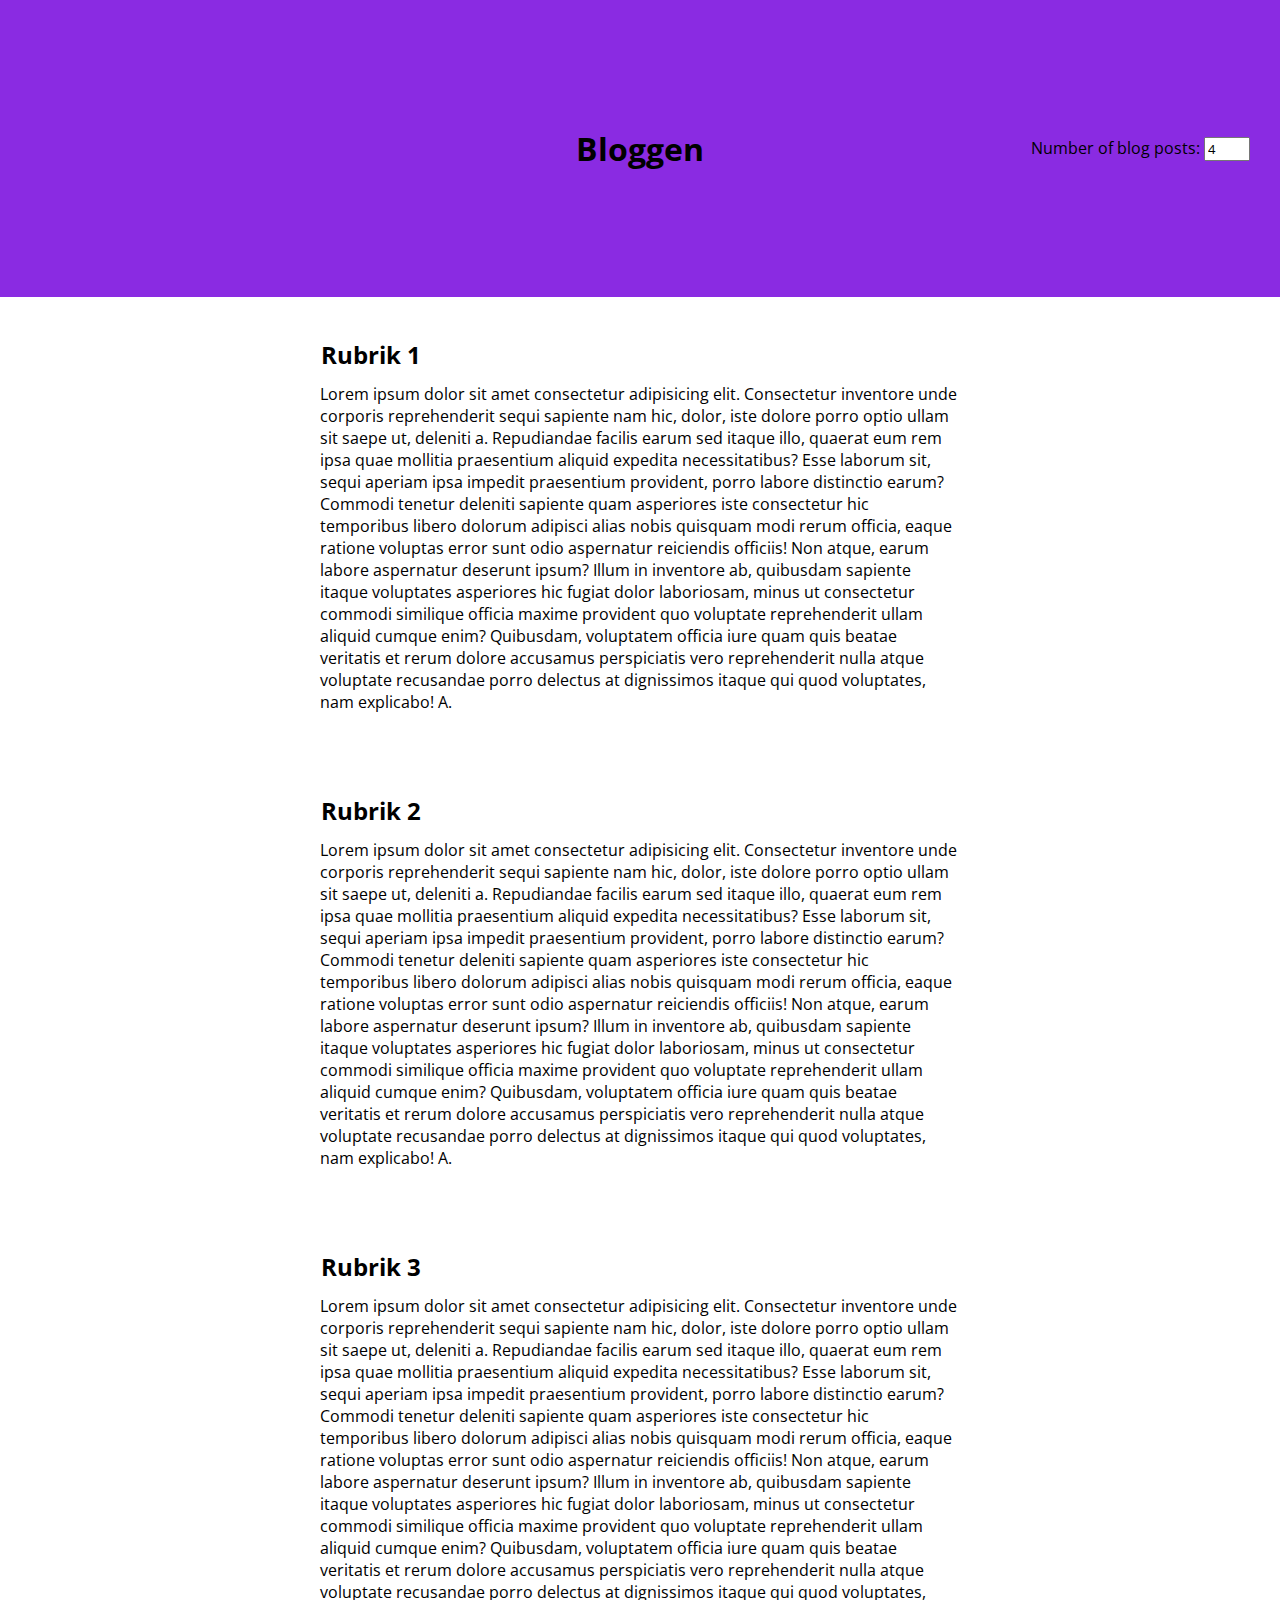
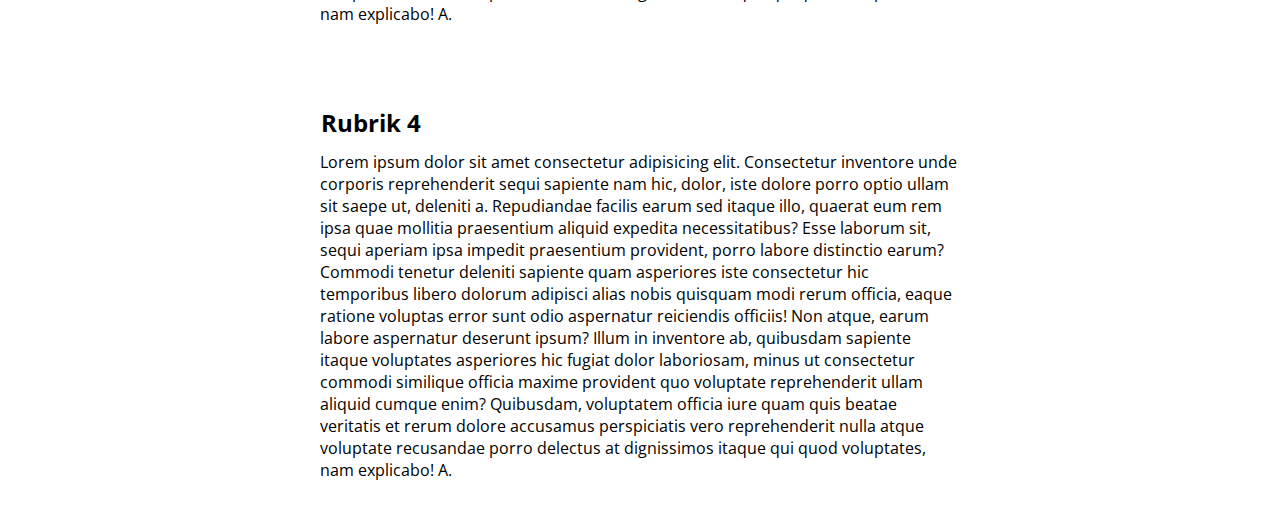
<file: Elin/index.html>
<!DOCTYPE html>
<html lang="en">
  <head>
    <meta charset="UTF-8" />
    <meta http-equiv="X-UA-Compatible" content="IE=edge" />
    <meta name="viewport" content="width=device-width, initial-scale=1.0" />
    <link rel="stylesheet" href="style.css" />
    <link href="https://fonts.googleapis.com/css2?family=Open+Sans:wght@300&display=swap" rel="stylesheet">
    <script src="script.js" defer></script>
    <title>Bloggen</title>
  </head>
  <body>
    <header>
      <h1>Bloggen</h1>
      <div class="inputBox">
        <label for="number-of-posts">Number of blog posts:</label>
        <input type="number" id="number-of-posts" name="number-of-posts"
         min="0" max="" value="4">
      </div>
    </header>

   

    <main>
        <div class="container">
      <article>
        <h2>Rubrik 1</h2>
        <p>
          Lorem ipsum dolor sit amet consectetur adipisicing elit. Consectetur
          inventore unde corporis reprehenderit sequi sapiente nam hic, dolor,
          iste dolore porro optio ullam sit saepe ut, deleniti a. Repudiandae
          facilis earum sed itaque illo, quaerat eum rem ipsa quae mollitia
          praesentium aliquid expedita necessitatibus? Esse laborum sit, sequi
          aperiam ipsa impedit praesentium provident, porro labore distinctio
          earum? Commodi tenetur deleniti sapiente quam asperiores iste
          consectetur hic temporibus libero dolorum adipisci alias nobis
          quisquam modi rerum officia, eaque ratione voluptas error sunt odio
          aspernatur reiciendis officiis! Non atque, earum labore aspernatur
          deserunt ipsum? Illum in inventore ab, quibusdam sapiente itaque
          voluptates asperiores hic fugiat dolor laboriosam, minus ut
          consectetur commodi similique officia maxime provident quo voluptate
          reprehenderit ullam aliquid cumque enim? Quibusdam, voluptatem officia
          iure quam quis beatae veritatis et rerum dolore accusamus perspiciatis
          vero reprehenderit nulla atque voluptate recusandae porro delectus at
          dignissimos itaque qui quod voluptates, nam explicabo! A.
        </p>
      </article>

      <article>
        <h2>Rubrik 2</h2>
        <p>
          Lorem ipsum dolor sit amet consectetur adipisicing elit. Consectetur
          inventore unde corporis reprehenderit sequi sapiente nam hic, dolor,
          iste dolore porro optio ullam sit saepe ut, deleniti a. Repudiandae
          facilis earum sed itaque illo, quaerat eum rem ipsa quae mollitia
          praesentium aliquid expedita necessitatibus? Esse laborum sit, sequi
          aperiam ipsa impedit praesentium provident, porro labore distinctio
          earum? Commodi tenetur deleniti sapiente quam asperiores iste
          consectetur hic temporibus libero dolorum adipisci alias nobis
          quisquam modi rerum officia, eaque ratione voluptas error sunt odio
          aspernatur reiciendis officiis! Non atque, earum labore aspernatur
          deserunt ipsum? Illum in inventore ab, quibusdam sapiente itaque
          voluptates asperiores hic fugiat dolor laboriosam, minus ut
          consectetur commodi similique officia maxime provident quo voluptate
          reprehenderit ullam aliquid cumque enim? Quibusdam, voluptatem officia
          iure quam quis beatae veritatis et rerum dolore accusamus perspiciatis
          vero reprehenderit nulla atque voluptate recusandae porro delectus at
          dignissimos itaque qui quod voluptates, nam explicabo! A.
        </p>
      </article>

      <article>
        <h2>Rubrik 3</h2>
        <p>
          Lorem ipsum dolor sit amet consectetur adipisicing elit. Consectetur
          inventore unde corporis reprehenderit sequi sapiente nam hic, dolor,
          iste dolore porro optio ullam sit saepe ut, deleniti a. Repudiandae
          facilis earum sed itaque illo, quaerat eum rem ipsa quae mollitia
          praesentium aliquid expedita necessitatibus? Esse laborum sit, sequi
          aperiam ipsa impedit praesentium provident, porro labore distinctio
          earum? Commodi tenetur deleniti sapiente quam asperiores iste
          consectetur hic temporibus libero dolorum adipisci alias nobis
          quisquam modi rerum officia, eaque ratione voluptas error sunt odio
          aspernatur reiciendis officiis! Non atque, earum labore aspernatur
          deserunt ipsum? Illum in inventore ab, quibusdam sapiente itaque
          voluptates asperiores hic fugiat dolor laboriosam, minus ut
          consectetur commodi similique officia maxime provident quo voluptate
          reprehenderit ullam aliquid cumque enim? Quibusdam, voluptatem officia
          iure quam quis beatae veritatis et rerum dolore accusamus perspiciatis
          vero reprehenderit nulla atque voluptate recusandae porro delectus at
          dignissimos itaque qui quod voluptates, nam explicabo! A.
        </p>
      </article>

      <article>
        <h2>Rubrik 4</h2>
        <p>
          Lorem ipsum dolor sit amet consectetur adipisicing elit. Consectetur
          inventore unde corporis reprehenderit sequi sapiente nam hic, dolor,
          iste dolore porro optio ullam sit saepe ut, deleniti a. Repudiandae
          facilis earum sed itaque illo, quaerat eum rem ipsa quae mollitia
          praesentium aliquid expedita necessitatibus? Esse laborum sit, sequi
          aperiam ipsa impedit praesentium provident, porro labore distinctio
          earum? Commodi tenetur deleniti sapiente quam asperiores iste
          consectetur hic temporibus libero dolorum adipisci alias nobis
          quisquam modi rerum officia, eaque ratione voluptas error sunt odio
          aspernatur reiciendis officiis! Non atque, earum labore aspernatur
          deserunt ipsum? Illum in inventore ab, quibusdam sapiente itaque
          voluptates asperiores hic fugiat dolor laboriosam, minus ut
          consectetur commodi similique officia maxime provident quo voluptate
          reprehenderit ullam aliquid cumque enim? Quibusdam, voluptatem officia
          iure quam quis beatae veritatis et rerum dolore accusamus perspiciatis
          vero reprehenderit nulla atque voluptate recusandae porro delectus at
          dignissimos itaque qui quod voluptates, nam explicabo! A.
        </p>
      </article>
</div>
    </main>
  </body>
</html>
</file>
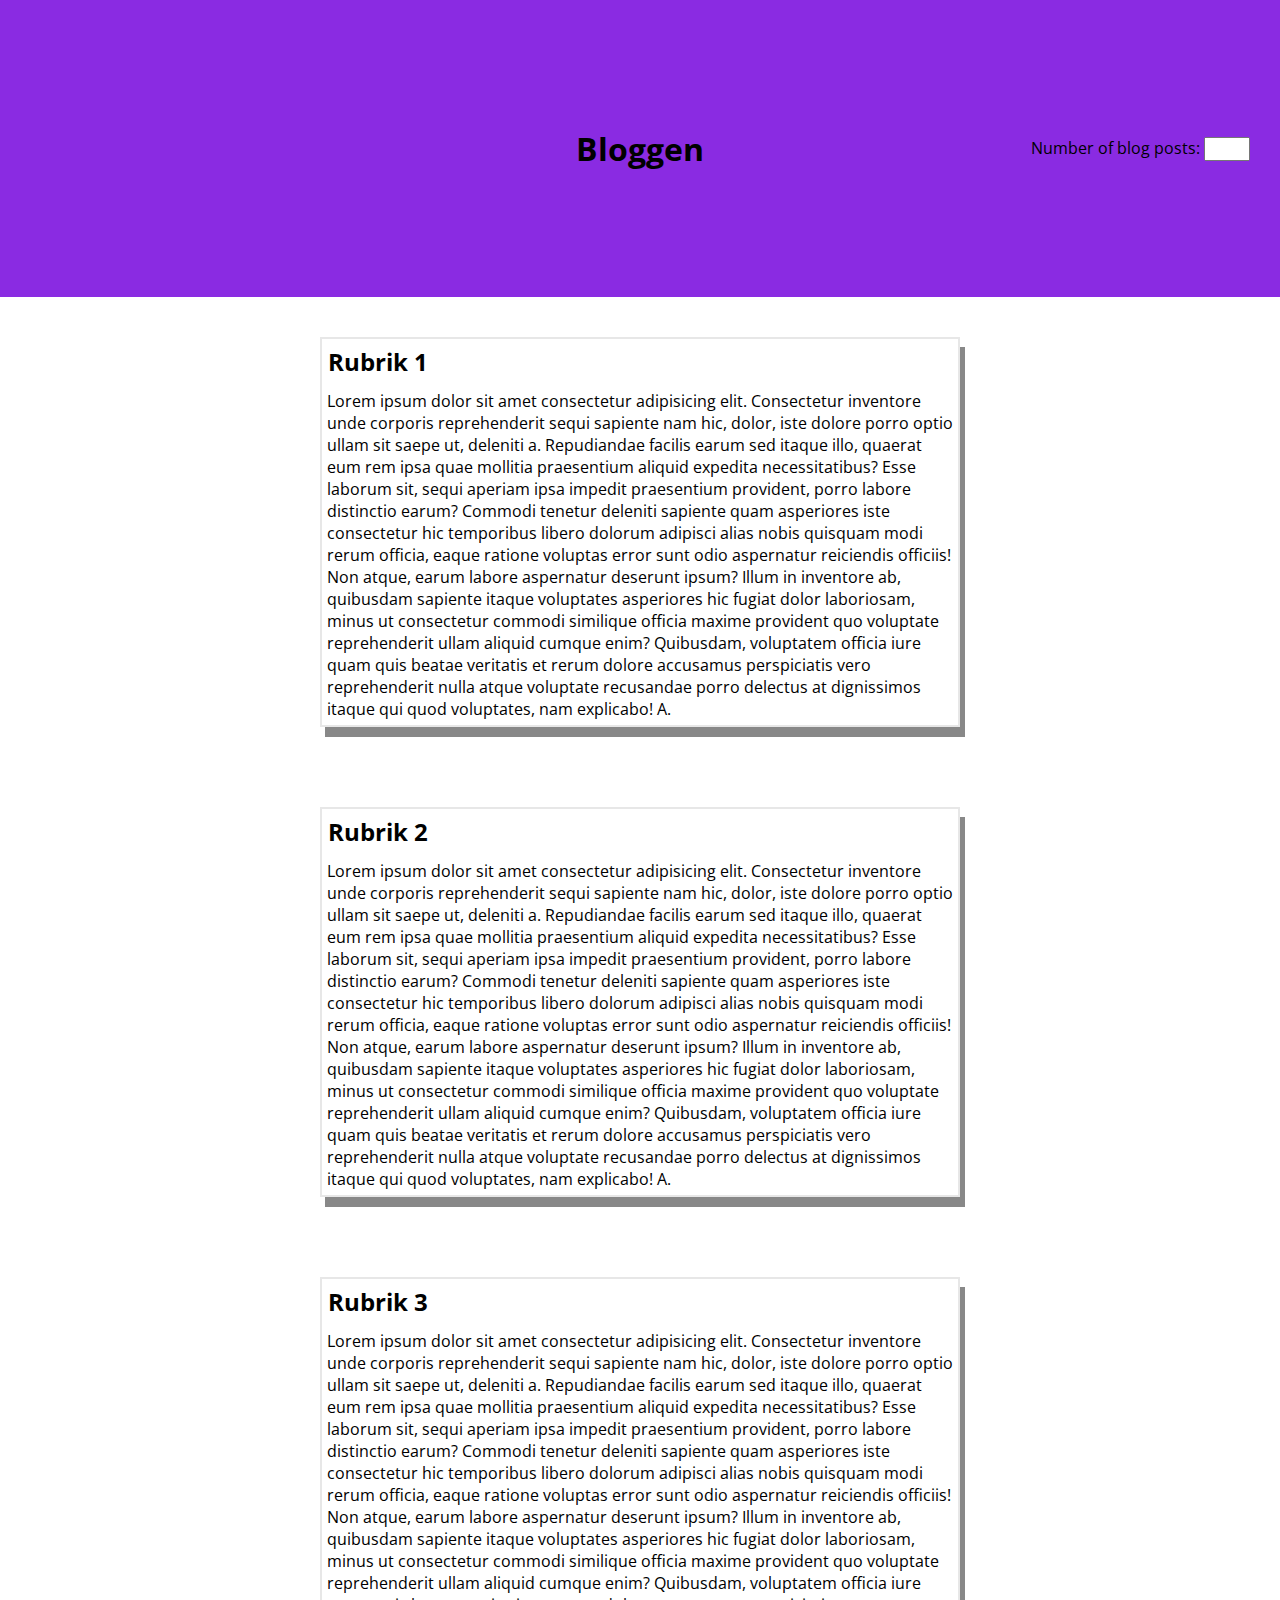
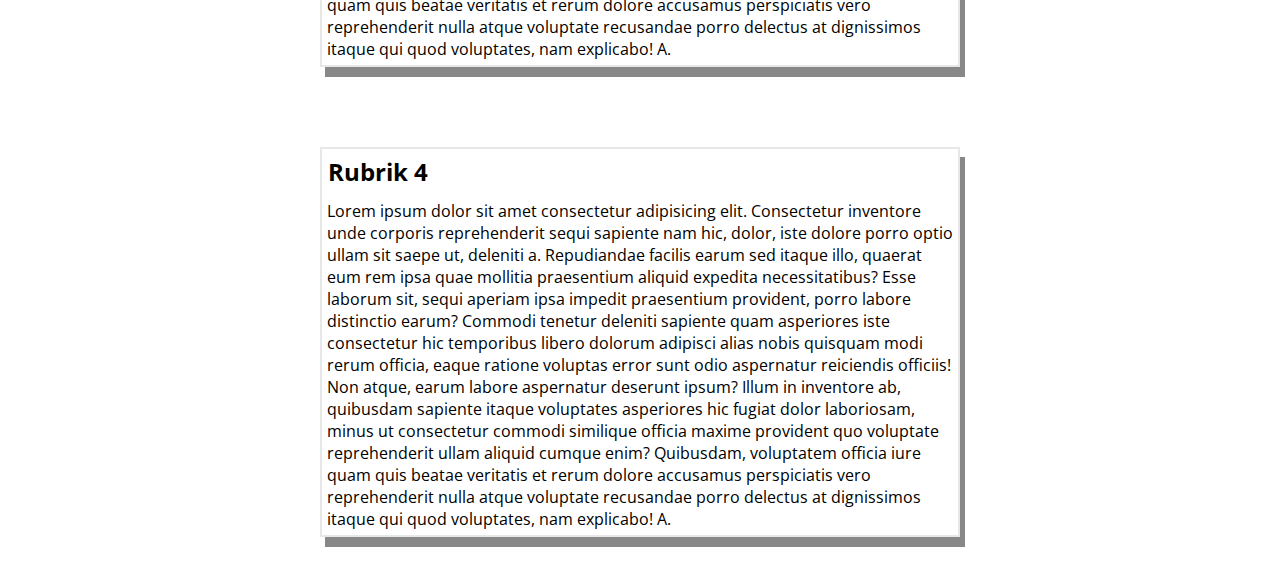
<file: Natanael/natanael.index.html>
<!DOCTYPE html>
<html lang="en">
  <head>
    <meta charset="UTF-8" />
    <meta http-equiv="X-UA-Compatible" content="IE=edge" />
    <meta name="viewport" content="width=device-width, initial-scale=1.0" />
    <link rel="stylesheet" href="natanael.style.css" />
    <link href="https://fonts.googleapis.com/css2?family=Open+Sans:wght@300&display=swap" rel="stylesheet" />
    <script src="natanael.script.js" defer></script>
    <title>Bloggen</title>
  </head>
  <body>
    <header>
      <h1>Bloggen</h1>
      <div class="inputBox">
        <label for="number-of-posts">Number of blog posts:</label>
        <input type="number" id="number-of-posts" name="number-of-posts" min="0" max="4" input="max" />
      </div>
    </header>

    <main>
      <div class="container">
        <article id="firstBlogPost">
          <h2>Rubrik 1</h2>
          <p>
            Lorem ipsum dolor sit amet consectetur adipisicing elit. Consectetur inventore unde corporis reprehenderit
            sequi sapiente nam hic, dolor, iste dolore porro optio ullam sit saepe ut, deleniti a. Repudiandae facilis
            earum sed itaque illo, quaerat eum rem ipsa quae mollitia praesentium aliquid expedita necessitatibus? Esse
            laborum sit, sequi aperiam ipsa impedit praesentium provident, porro labore distinctio earum? Commodi
            tenetur deleniti sapiente quam asperiores iste consectetur hic temporibus libero dolorum adipisci alias
            nobis quisquam modi rerum officia, eaque ratione voluptas error sunt odio aspernatur reiciendis officiis!
            Non atque, earum labore aspernatur deserunt ipsum? Illum in inventore ab, quibusdam sapiente itaque
            voluptates asperiores hic fugiat dolor laboriosam, minus ut consectetur commodi similique officia maxime
            provident quo voluptate reprehenderit ullam aliquid cumque enim? Quibusdam, voluptatem officia iure quam
            quis beatae veritatis et rerum dolore accusamus perspiciatis vero reprehenderit nulla atque voluptate
            recusandae porro delectus at dignissimos itaque qui quod voluptates, nam explicabo! A.
          </p>
        </article>

        <article>
          <h2>Rubrik 2</h2>
          <p>
            Lorem ipsum dolor sit amet consectetur adipisicing elit. Consectetur inventore unde corporis reprehenderit
            sequi sapiente nam hic, dolor, iste dolore porro optio ullam sit saepe ut, deleniti a. Repudiandae facilis
            earum sed itaque illo, quaerat eum rem ipsa quae mollitia praesentium aliquid expedita necessitatibus? Esse
            laborum sit, sequi aperiam ipsa impedit praesentium provident, porro labore distinctio earum? Commodi
            tenetur deleniti sapiente quam asperiores iste consectetur hic temporibus libero dolorum adipisci alias
            nobis quisquam modi rerum officia, eaque ratione voluptas error sunt odio aspernatur reiciendis officiis!
            Non atque, earum labore aspernatur deserunt ipsum? Illum in inventore ab, quibusdam sapiente itaque
            voluptates asperiores hic fugiat dolor laboriosam, minus ut consectetur commodi similique officia maxime
            provident quo voluptate reprehenderit ullam aliquid cumque enim? Quibusdam, voluptatem officia iure quam
            quis beatae veritatis et rerum dolore accusamus perspiciatis vero reprehenderit nulla atque voluptate
            recusandae porro delectus at dignissimos itaque qui quod voluptates, nam explicabo! A.
          </p>
        </article>

        <article>
          <h2>Rubrik 3</h2>
          <p>
            Lorem ipsum dolor sit amet consectetur adipisicing elit. Consectetur inventore unde corporis reprehenderit
            sequi sapiente nam hic, dolor, iste dolore porro optio ullam sit saepe ut, deleniti a. Repudiandae facilis
            earum sed itaque illo, quaerat eum rem ipsa quae mollitia praesentium aliquid expedita necessitatibus? Esse
            laborum sit, sequi aperiam ipsa impedit praesentium provident, porro labore distinctio earum? Commodi
            tenetur deleniti sapiente quam asperiores iste consectetur hic temporibus libero dolorum adipisci alias
            nobis quisquam modi rerum officia, eaque ratione voluptas error sunt odio aspernatur reiciendis officiis!
            Non atque, earum labore aspernatur deserunt ipsum? Illum in inventore ab, quibusdam sapiente itaque
            voluptates asperiores hic fugiat dolor laboriosam, minus ut consectetur commodi similique officia maxime
            provident quo voluptate reprehenderit ullam aliquid cumque enim? Quibusdam, voluptatem officia iure quam
            quis beatae veritatis et rerum dolore accusamus perspiciatis vero reprehenderit nulla atque voluptate
            recusandae porro delectus at dignissimos itaque qui quod voluptates, nam explicabo! A.
          </p>
        </article>

        <article>
          <h2>Rubrik 4</h2>
          <p>
            Lorem ipsum dolor sit amet consectetur adipisicing elit. Consectetur inventore unde corporis reprehenderit
            sequi sapiente nam hic, dolor, iste dolore porro optio ullam sit saepe ut, deleniti a. Repudiandae facilis
            earum sed itaque illo, quaerat eum rem ipsa quae mollitia praesentium aliquid expedita necessitatibus? Esse
            laborum sit, sequi aperiam ipsa impedit praesentium provident, porro labore distinctio earum? Commodi
            tenetur deleniti sapiente quam asperiores iste consectetur hic temporibus libero dolorum adipisci alias
            nobis quisquam modi rerum officia, eaque ratione voluptas error sunt odio aspernatur reiciendis officiis!
            Non atque, earum labore aspernatur deserunt ipsum? Illum in inventore ab, quibusdam sapiente itaque
            voluptates asperiores hic fugiat dolor laboriosam, minus ut consectetur commodi similique officia maxime
            provident quo voluptate reprehenderit ullam aliquid cumque enim? Quibusdam, voluptatem officia iure quam
            quis beatae veritatis et rerum dolore accusamus perspiciatis vero reprehenderit nulla atque voluptate
            recusandae porro delectus at dignissimos itaque qui quod voluptates, nam explicabo! A.
          </p>
        </article>
      </div>
    </main>
  </body>
</html>
</file>
<file: Elin/style.css>
* {
  box-sizing: border-box;
  margin: 0;
  font-family: "Open Sans", sans-serif;
}

header {
  height: 33vh;
  max-width: 100%;
  background-color: blueviolet;
  display: flex;
  align-items: center;
  justify-content: center;
}

.inputBox {
  position: absolute;
  right: 30px;
  
}
h2 {
  margin: 1px;
  padding-bottom: 2px;
}

p {
  margin-top: 10px;
}

.container {
  display: flex;
  flex-direction: column;
  align-items: center;
}

article {
  width: 50vw;
  margin: 2.5rem;
}
</file>
<file: Natanael/natanael.style.css>
* {
    box-sizing: border-box;
    margin: 0;
    font-family: "Open Sans", sans-serif;
  }
  
  header {
    height: 33vh;
    max-width: 100%;
    background-color: blueviolet;
    display: flex;
    align-items: center;
    justify-content: center;
  }
  
  .inputBox {
    position: absolute;
    right: 30px;
    
  }
  h2 {
    margin: 1px;
    padding-bottom: 2px;
  }
  
  p {
    margin-top: 10px;
  }
  
  .container {
    display: flex;
    flex-direction: column;
    align-items: center;
  }
  
  article {
    width: 50vw;
    margin: 2.5rem;
    border: 2px solid rgba(0, 0, 0, 0.095);
    padding: 5px;
    box-shadow: 5px 10px #888888;
    
  }
</file>
